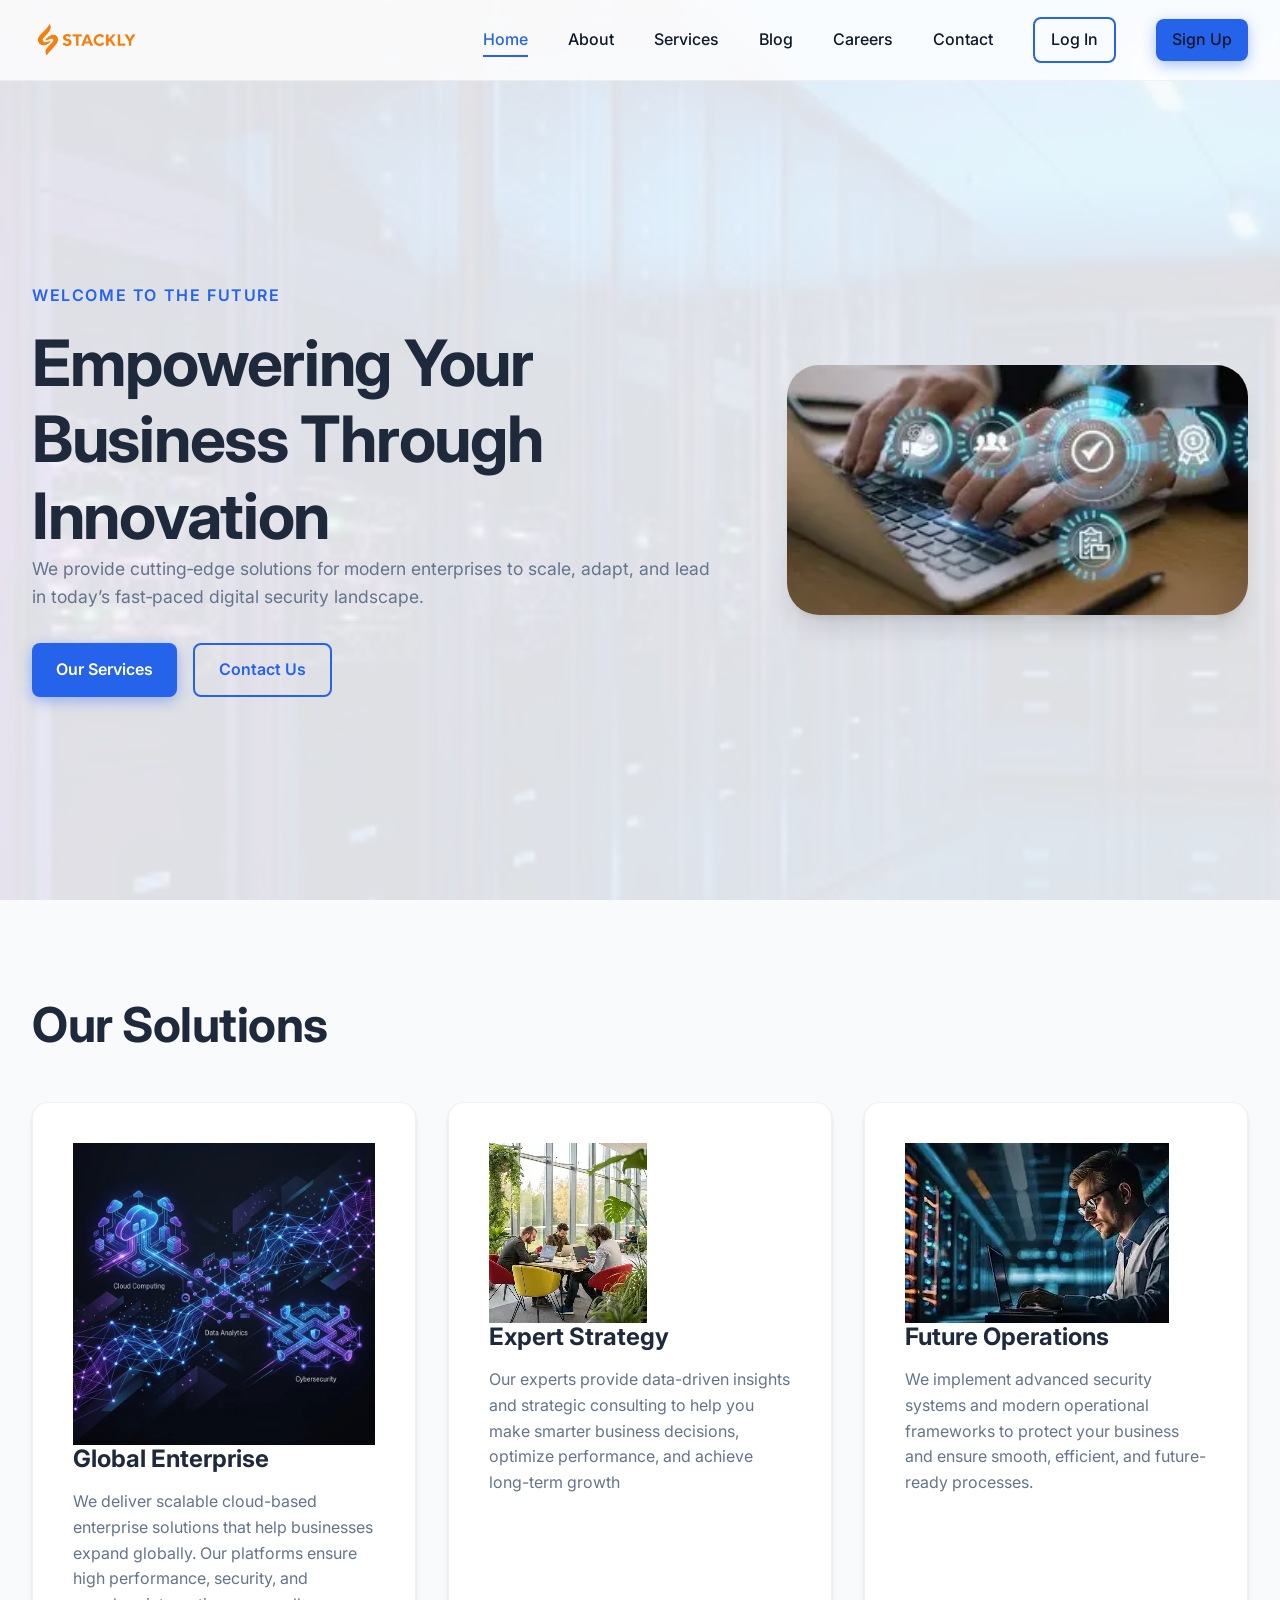
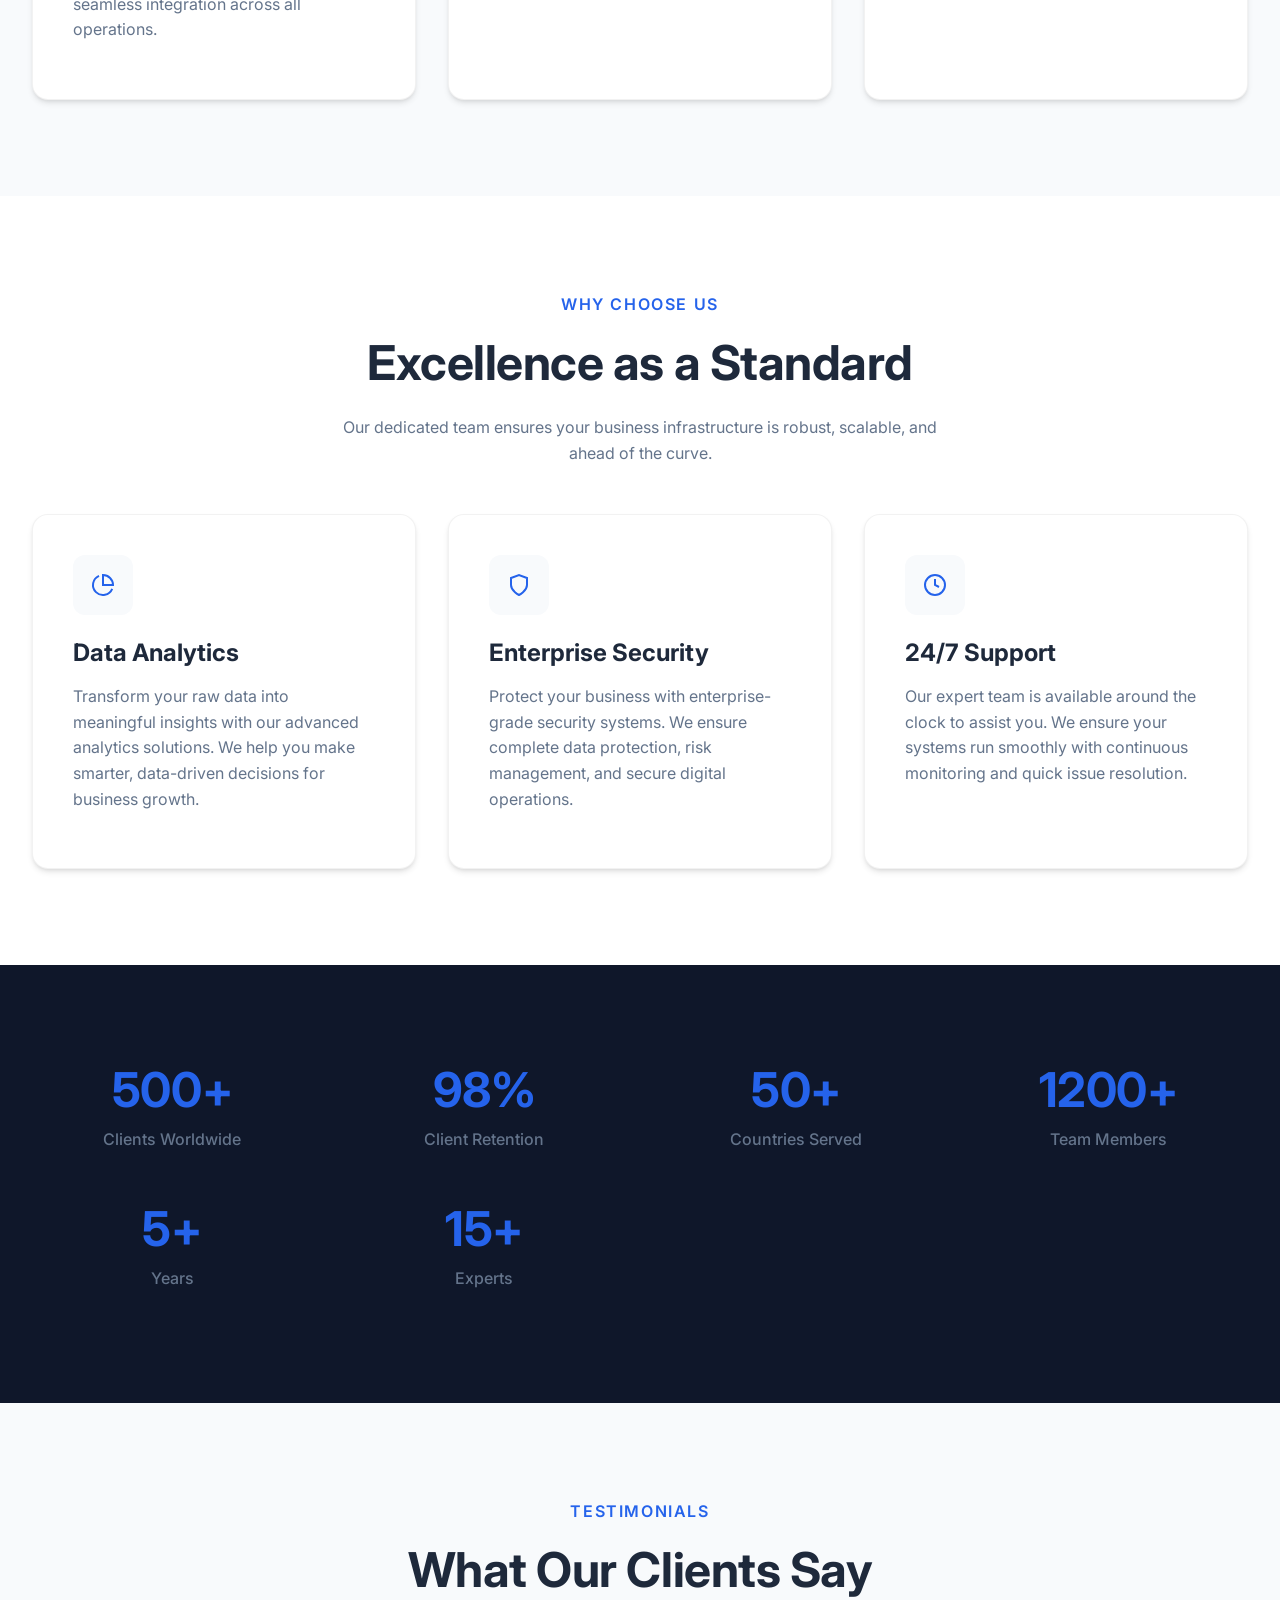
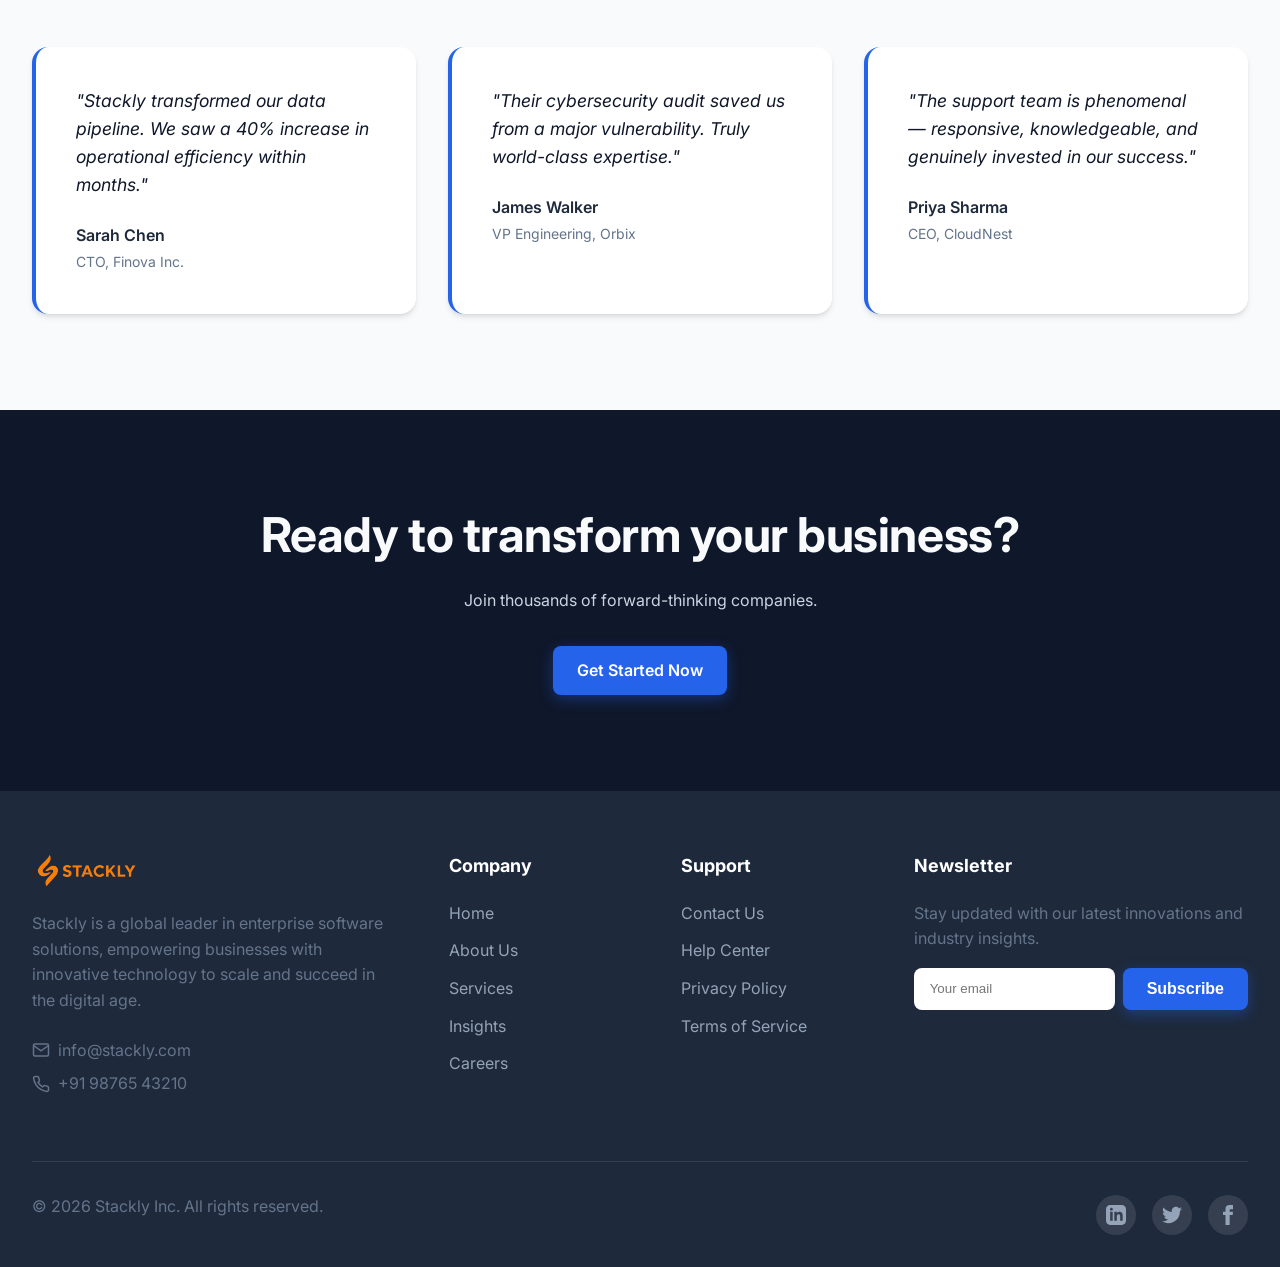
<file: index.html>
<!DOCTYPE html>
<html lang="en">

<head>
    <meta charset="UTF-8">
    <meta name="viewport" content="width=device-width, initial-scale=1.0">
    <title>Stackly - Enterprise Solutions</title>
    <meta name="description" content="Stackly provides industry-leading corporate solutions to scale your business.">
    <link rel="stylesheet" href="css/style.css">
</head>

<body>

    <header>
        <div class="container nav-container">
            <a href="index.html" class="logo">
                <img src="logo1.webp" alt="Stackly Logo" style="height: 32px; width: auto;">
            </a>
            <nav class="nav-links">
                <a href="index.html">Home</a>
                <a href="404.html">About</a>
                <a href="404.html">Services</a>
                <a href="404.html">Blog</a>
                <a href="404.html">Careers</a>
                <a href="404.html">Contact</a>
                <a href="404.html" class="btn btn-outline" style="padding:0.5rem 1rem;">Log In</a>
                <a href="404.html" class="btn btn-primary" style="padding:0.5rem 1rem;">Sign Up</a>
            </nav>
            <button class="mobile-menu-btn">&#9776;</button>
        </div>
    </header>

    <main>
        <!-- Hero -->
        <section class="hero" style="position:relative; overflow:hidden; background: var(--bg-light);">
            <img src="assets/hero_bg.webp" alt="" class="hero-bg"
                style="position:absolute; inset:0; width:100%; height:100%; object-fit:cover; z-index:0; opacity: 0.1;">
            <div class="container">
                <div class="hero-grid">
                    <div class="hero-content">
                        <span class="hero-subtitle animate-on-scroll">Welcome to the future</span>
                        <h1 class="animate-on-scroll" style="transition-delay:0.2s; color: var(--secondary-color);">
                            Empowering Your Business Through Innovation</h1>
                        <p class="animate-on-scroll" style="transition-delay:0.4s; font-size: 1.1rem;">We provide
                            cutting‑edge solutions for modern enterprises to scale, adapt, and lead in today’s
                            fast‑paced digital security landscape.</p>
                        <div class="hero-buttons animate-on-scroll" style="transition-delay:0.6s">
                            <a href="404.html" class="btn btn-primary">Our Services</a>
                            <a href="404.html" class="btn btn-outline">Contact Us</a>
                        </div>
                    </div>
                    <div class="hero-image animate-on-scroll" style="transition-delay:0.4s">
                        <img src="assets/service_hero.webp" alt="Corporate Solutions" class="hero-img-main">
                    </div>
                </div>
            </div>
        </section>

        <!-- New Our Solutions Section -->
        <section class="section bg-light">
            <div class="container">
                <h2 class="animate-on-scroll" style="transition-delay:0.2s">Our Solutions</h2>
                <div class="grid-3">
                    <div class="card animate-on-scroll" style="transition-delay:0.1s">
                        <img src="assets/services_hero.webp" alt="Global Solutions" class="card-img" loading="lazy" />
                        <h3>Global Enterprise</h3>
                        <p>We deliver scalable cloud-based enterprise solutions that help businesses expand globally.
                            Our platforms ensure high performance, security, and seamless integration across all
                            operations.</p>
                    </div>
                    <div class="card animate-on-scroll" style="transition-delay:0.2s">
                        <img src="assets/about_team.webp" alt="Expert Team" class="card-img" loading="lazy" />
                        <h3>Expert Strategy</h3>
                        <p>Our experts provide data-driven insights and strategic consulting to help you make smarter
                            business decisions, optimize performance, and achieve long-term growth</p>
                    </div>
                    <div class="card animate-on-scroll" style="transition-delay:0.3s">
                        <img src="assets/career_hero.webp" alt="Future Ready" class="card-img" loading="lazy" />
                        <h3>Future Operations</h3>
                        <p>We implement advanced security systems and modern operational frameworks to protect your
                            business and ensure smooth, efficient, and future-ready processes.</p>
                    </div>
                </div>
            </div>
        </section>



        <!-- Features -->
        <section class="section">
            <div class="container">
                <div class="text-center animate-on-scroll">
                    <span class="hero-subtitle">Why Choose Us</span>
                    <h2>Excellence as a Standard</h2>
                    <p style="max-width:600px;margin:0 auto;">Our dedicated team ensures your business infrastructure is
                        robust, scalable, and ahead of the curve.</p>
                </div>
                <div class="grid-3">
                    <div class="card animate-on-scroll" style="transition-delay:0.1s">
                        <div class="card-icon"><svg width="24" height="24" viewBox="0 0 24 24" fill="none"
                                stroke="currentColor" stroke-width="2">
                                <path d="M21.21 15.89A10 10 0 1 1 8 2.83" />
                                <path d="M22 12A10 10 0 0 0 12 2v10z" />
                            </svg></div>
                        <h3>Data Analytics</h3>
                        <p>Transform your raw data into meaningful insights with our advanced analytics solutions. We
                            help you make smarter, data-driven decisions for business growth.</p>
                    </div>
                    <div class="card animate-on-scroll" style="transition-delay:0.2s">
                        <div class="card-icon"><svg width="24" height="24" viewBox="0 0 24 24" fill="none"
                                stroke="currentColor" stroke-width="2">
                                <path d="M12 22s8-4 8-10V5l-8-3-8 3v7c0 6 8 10 8 10z" />
                            </svg></div>
                        <h3>Enterprise Security</h3>
                        <p>Protect your business with enterprise-grade security systems. We ensure complete data
                            protection, risk management, and secure digital operations.</p>
                    </div>
                    <div class="card animate-on-scroll" style="transition-delay:0.3s">
                        <div class="card-icon"><svg width="24" height="24" viewBox="0 0 24 24" fill="none"
                                stroke="currentColor" stroke-width="2">
                                <circle cx="12" cy="12" r="10" />
                                <polyline points="12 6 12 12 16 14" />
                            </svg></div>
                        <h3>24/7 Support</h3>
                        <p>Our expert team is available around the clock to assist you. We ensure your systems run
                            smoothly with continuous monitoring and quick issue resolution.</p>
                    </div>
                </div>
            </div>
        </section>

        <!-- Stats -->
        <section class="section bg-dark">
            <div class="container">
                <div class="stats-grid">
                    <div class="stat-item animate-scale" style="transition-delay:0.1s">
                        <h2>500+</h2>
                        <p>Clients Worldwide</p>
                    </div>
                    <div class="stat-item animate-scale" style="transition-delay:0.2s">
                        <h2>98%</h2>
                        <p>Client Retention</p>
                    </div>
                    <div class="stat-item animate-scale" style="transition-delay:0.3s">
                        <h2>50+</h2>
                        <p>Countries Served</p>
                    </div>
                    <div class="stat-item animate-scale" style="transition-delay:0.4s">
                        <h2>1200+</h2>
                        <p>Team Members</p>
                    </div>
                    <div class="stat-item animate-scale" style="transition-delay:0.5s">
                        <h2>5+</h2>
                        <p>Years</p>
                    </div>
                    <div class="stat-item animate-scale" style="transition-delay:0.6s">
                        <h2>15+</h2>
                        <p>Experts</p>
                    </div>
                </div>
            </div>
        </section>

        <!-- Testimonials -->
        <section class="section bg-light">
            <div class="container">
                <div class="text-center animate-on-scroll">
                    <span class="hero-subtitle">Testimonials</span>
                    <h2>What Our Clients Say</h2>
                </div>
                <div class="grid-3" style="margin-top:3rem;">
                    <div class="testimonial-card animate-slide-left" style="transition-delay:0.1s">
                        <p>"Stackly transformed our data pipeline. We saw a 40% increase in operational efficiency
                            within months."</p>
                        <span class="testimonial-author">Sarah Chen</span><br><span class="testimonial-role">CTO, Finova
                            Inc.</span>
                    </div>
                    <div class="testimonial-card animate-on-scroll" style="transition-delay:0.2s">
                        <p>"Their cybersecurity audit saved us from a major vulnerability. Truly world-class expertise."
                        </p>
                        <span class="testimonial-author">James Walker</span><br><span class="testimonial-role">VP
                            Engineering, Orbix</span>
                    </div>
                    <div class="testimonial-card animate-slide-right" style="transition-delay:0.3s">
                        <p>"The support team is phenomenal — responsive, knowledgeable, and genuinely invested in our
                            success."</p>
                        <span class="testimonial-author">Priya Sharma</span><br><span class="testimonial-role">CEO,
                            CloudNest</span>
                    </div>
                </div>
            </div>
        </section>

        <!-- CTA -->
        <section class="section bg-dark text-center">
            <div class="container animate-scale">
                <h2>Ready to transform your business?</h2>
                <p style="margin-bottom:2rem;">Join thousands of forward-thinking companies.</p>
                <a href="404.html" class="btn btn-primary">Get Started Now</a>
            </div>
        </section>
    </main>

    <footer>
        <div class="container">
            <div class="footer-grid">
                <div class="footer-col">
                    <a href="index.html" class="logo" style="margin-bottom:1.5rem; display: block;">
                        <img src="logo1.webp" alt="Stackly Logo" style="height: 32px; width: auto;">
                    </a>
                    <p>Stackly is a global leader in enterprise software solutions, empowering businesses with
                        innovative technology to scale and succeed in the digital age.</p>
                    <div class="footer-contact" style="margin-top: 1.5rem;">
                        <p style="margin-bottom: 0.5rem; display: flex; align-items: center; gap: 0.5rem;">
                            <svg width="18" height="18" viewBox="0 0 24 24" fill="none" stroke="currentColor"
                                stroke-width="2">
                                <path d="M4 4h16c1.1 0 2 .9 2 2v12c0 1.1-.9 2-2 2H4c-1.1 0-2-.9-2-2V6c0-1.1.9-2 2-2z" />
                                <polyline points="22,6 12,13 2,6" />
                            </svg>
                            info@stackly.com
                        </p>
                        <p style="display: flex; align-items: center; gap: 0.5rem;">
                            <svg width="18" height="18" viewBox="0 0 24 24" fill="none" stroke="currentColor"
                                stroke-width="2">
                                <path
                                    d="M22 16.92v3a2 2 0 0 1-2.18 2 19.79 19.79 0 0 1-8.63-3.07 19.5 19.5 0 0 1-6-6 19.79 19.79 0 0 1-3.07-8.67A2 2 0 0 1 4.11 2h3a2 2 0 0 1 2 1.72 12.84 12.84 0 0 0 .7 2.81 2 2 0 0 1-.45 2.11L8.09 9.91a16 16 0 0 0 6 6l1.27-1.27a2 2 0 0 1 2.11-.45 12.84 12.84 0 0 0 2.81.7A2 2 0 0 1 22 16.92z" />
                            </svg>
                            +91 98765 43210
                        </p>
                    </div>
                </div>
                <div class="footer-col">
                    <h4>Company</h4>
                    <ul>
                        <li><a href="index.html">Home</a></li>
                        <li><a href="404.html">About Us</a></li>
                        <li><a href="404.html">Services</a></li>
                        <li><a href="404.html">Insights</a></li>
                        <li><a href="404.html">Careers</a></li>
                    </ul>
                </div>
                <div class="footer-col">
                    <h4>Support</h4>
                    <ul>
                        <li><a href="404.html">Contact Us</a></li>
                        <li><a href="404.html">Help Center</a></li>
                        <li><a href="404.html">Privacy Policy</a></li>
                        <li><a href="404.html">Terms of Service</a></li>
                    </ul>
                </div>
                <div class="footer-col">
                    <h4>Newsletter</h4>
                    <p>Stay updated with our latest innovations and industry insights.</p>
                    <form class="footer-newsletter">
                        <input type="email" placeholder="Your email">
                        <button type="submit" class="btn btn-primary">Subscribe</button>
                    </form>
                </div>
            </div>
            <div class="footer-bottom">
                <p>&copy; 2026 Stackly Inc. All rights reserved.</p>
                <div class="social-icons">
                    <a href="#" class="social-icon" title="LinkedIn"><svg width="20" height="20" viewBox="0 0 24 24"
                            fill="currentColor">
                            <path
                                d="M19 0h-14c-2.761 0-5 2.239-5 5v14c0 2.761 2.239 5 5 5h14c2.762 0 5-2.239 5-5v-14c0-2.761-2.238-5-5-5zm-11 19h-3v-11h3v11zm-1.5-12.268c-.966 0-1.75-.79-1.75-1.764s.784-1.764 1.75-1.764 1.75.79 1.75 1.764-.783 1.764-1.75 1.764zm13.5 12.268h-3v-5.604c0-3.368-4-3.113-4 0v5.604h-3v-11h3v1.765c1.396-2.586 7-2.777 7 2.476v6.759z" />
                        </svg></a>
                    <a href="#" class="social-icon" title="Twitter"><svg width="20" height="20" viewBox="0 0 24 24"
                            fill="currentColor">
                            <path
                                d="M24 4.557c-.883.392-1.832.656-2.828.775 1.017-.609 1.798-1.574 2.165-2.724-.951.564-2.005.974-3.127 1.195-.897-.957-2.178-1.555-3.594-1.555-3.179 0-5.515 2.966-4.797 6.045-4.091-.205-7.719-2.165-10.148-5.144-1.29 2.213-.669 5.108 1.523 6.574-.806-.026-1.566-.247-2.229-.616-.054 2.281 1.581 4.415 3.949 4.89-.693.188-1.452.232-2.224.084.626 1.956 2.444 3.379 4.6 3.419-2.07 1.623-4.678 2.348-7.29 2.04 2.179 1.397 4.768 2.212 7.548 2.212 9.142 0 14.307-7.721 13.995-14.646.962-.695 1.797-1.562 2.457-2.549z" />
                        </svg></a>
                    <a href="#" class="social-icon" title="Facebook"><svg width="20" height="20" viewBox="0 0 24 24"
                            fill="currentColor">
                            <path
                                d="M9 8h-3v4h3v12h5v-12h3.642l.358-4h-4v-1.667c0-.955.192-1.333 1.115-1.333h2.885v-5h-3.808c-3.596 0-5.192 1.583-5.192 4.615v3.385z" />
                        </svg></a>
                </div>
            </div>
        </div>
    </footer>
    <script src="js/main.js"></script>
</body>

</html>
</file>
<file: css/style.css>
@import url('https://fonts.googleapis.com/css2?family=Inter:wght@300;400;500;600;700;800&display=swap');

:root {
  --primary-color: #2563eb;
  --primary-hover: #1d4ed8;
  --secondary-color: #1e293b;
  --accent-color: #38bdf8;
  --bg-color: #ffffff;
  --bg-light: #f8fafc;
  --text-main: #0f172a;
  --text-muted: #64748b;
  --dark-bg: #0f172a;
  --dark-surface: #0b182c;
  --dark-text: #f8fafc;
  --transition-fast: 0.2s ease;
  --transition-normal: 0.3s ease;
  --transition-slow: 0.5s ease;
  --shadow-sm: 0 1px 2px 0 rgb(0 0 0 / 0.05);
  --shadow-md: 0 4px 6px -1px rgb(0 0 0 / 0.1), 0 2px 4px -2px rgb(0 0 0 / 0.1);
  --shadow-lg: 0 10px 15px -3px rgb(0 0 0 / 0.1), 0 4px 6px -4px rgb(0 0 0 / 0.1);
  --shadow-xl: 0 20px 25px -5px rgb(0 0 0 / 0.1), 0 8px 10px -6px rgb(0 0 0 / 0.1);
}

* {
  margin: 0;
  padding: 0;
  box-sizing: border-box;
}

body {
  font-family: 'Inter', sans-serif;
  color: var(--text-main);
  background-color: var(--bg-color);
  line-height: 1.6;
  overflow-x: hidden;
}

a {
  text-decoration: none;
  color: inherit;
  transition: color var(--transition-normal);
}

ul {
  list-style: none;
}

img {
  max-width: 100%;
  height: auto;
  display: block;
}

h1,
h2,
h3,
h4,
h5,
h6 {
  font-weight: 700;
  line-height: 1.2;
  color: var(--secondary-color);
}

h1 {
  font-size: clamp(2.5rem, 5vw, 4.5rem);
  letter-spacing: -0.02em;
}

h2 {
  font-size: clamp(2rem, 4vw, 3rem);
  letter-spacing: -0.01em;
  margin-bottom: 1.5rem;
}

h3 {
  font-size: 1.5rem;
  margin-bottom: 1rem;
}

p {
  margin-bottom: 1rem;
  color: var(--text-muted);
}

.container {
  width: 100%;
  max-width: 1280px;
  margin: 0 auto;
  padding: 0 2rem;
}

.section {
  padding: 6rem 0;
}

.bg-light {
  background-color: var(--bg-light);
}

.bg-dark {
  background-color: var(--dark-bg);
  color: var(--dark-text);
}

.bg-dark h2,
.bg-dark h3 {
  color: var(--dark-text);
}

.bg-dark p {
  color: #cbd5e1;
}

.text-center {
  text-align: center;
}

/* Buttons */
.btn {
  display: inline-flex;
  align-items: center;
  justify-content: center;
  padding: 0.75rem 1.5rem;
  font-weight: 600;
  border-radius: 0.5rem;
  cursor: pointer;
  transition: all var(--transition-normal);
  border: none;
  font-size: 1rem;
}

.btn-primary {
  background-color: var(--primary-color);
  color: white;
  box-shadow: 0 4px 14px 0 rgba(37, 99, 235, 0.39);
}

.btn-primary:hover {
  background-color: var(--primary-hover);
  transform: translateY(-2px);
  box-shadow: 0 6px 20px rgba(37, 99, 235, 0.23);
  color: white;
}

.btn-outline {
  background-color: transparent;
  color: var(--primary-color);
  border: 2px solid var(--primary-color);
}

.btn-outline:hover {
  background-color: var(--primary-color);
  color: white;
}

/* Header */
header {
  position: fixed;
  top: 0;
  left: 0;
  width: 100%;
  z-index: 1000;
  background: rgba(255, 255, 255, 0.8);
  backdrop-filter: blur(12px);
  -webkit-backdrop-filter: blur(12px);
  border-bottom: 1px solid rgba(0, 0, 0, 0.05);
  transition: all var(--transition-normal);
}

header.scrolled {
  box-shadow: var(--shadow-md);
  background: rgba(255, 255, 255, 0.95);
}

.nav-container {
  display: flex;
  justify-content: space-between;
  align-items: center;
  height: 80px;
}

.logo {
  font-size: 1.5rem;
  font-weight: 800;
  color: var(--primary-color);
  letter-spacing: -0.05em;
  display: flex;
  align-items: center;
  gap: 0.5rem;
}

.nav-links {
  display: flex;
  gap: 2.5rem;
  align-items: center;
}

.nav-links a {
  font-weight: 500;
  color: var(--text-main);
  position: relative;
}

.nav-links a::after {
  content: '';
  position: absolute;
  bottom: -4px;
  left: 0;
  width: 0%;
  height: 2px;
  background-color: var(--primary-color);
  transition: width var(--transition-normal);
}

.nav-links a:hover::after,
.nav-links a.active::after {
  width: 100%;
}

.nav-links a:hover,
.nav-links a.active {
  color: var(--primary-color);
}

.mobile-menu-btn {
  display: none;
  background: none;
  border: none;
  font-size: 1.5rem;
  cursor: pointer;
  color: var(--text-main);
}

/* Hero */
.hero {
  min-height: 100vh;
  display: flex;
  align-items: center;
  position: relative;
  padding-top: 80px;
  overflow: hidden;
  background-color: var(--bg-light);
}

.hero-bg {
  position: absolute;
  top: 0;
  left: 0;
  width: 100%;
  height: 100%;
  object-fit: cover;
  opacity: 0.15;
  z-index: 0;
}

.hero .container {
  position: relative;
  z-index: 1;
}

.hero-content {
  max-width: 800px;
  animation: fadeUp 1s ease forwards;
}

.hero-subtitle {
  color: var(--primary-color);
  font-weight: 600;
  letter-spacing: 0.1em;
  text-transform: uppercase;
  margin-bottom: 1rem;
  display: inline-block;
}

.hero-buttons {
  display: flex;
  gap: 1rem;
  margin-top: 2rem;
}

/* Cards */
.grid-3 {
  display: grid;
  grid-template-columns: repeat(auto-fit, minmax(300px, 1fr));
  gap: 2rem;
  margin-top: 3rem;
}

.card {
  background: white;
  border-radius: 1rem;
  padding: 2.5rem;
  box-shadow: var(--shadow-md);
  transition: all var(--transition-normal);
  border: 1px solid rgba(0, 0, 0, 0.05);
  position: relative;
  overflow: hidden;
}

.card:hover {
  transform: translateY(-10px);
  box-shadow: var(--shadow-xl);
}

.card-icon {
  width: 60px;
  height: 60px;
  background-color: var(--bg-light);
  border-radius: 12px;
  display: flex;
  align-items: center;
  justify-content: center;
  font-size: 1.5rem;
  color: var(--primary-color);
  margin-bottom: 1.5rem;
  transition: all var(--transition-normal);
}

.card:hover .card-icon {
  background-color: var(--primary-color);
  color: white;
}

.hero-grid {
  display: grid;
  grid-template-columns: 1.2fr 0.8fr;
  gap: 4rem;
  align-items: center;
}

.hero-img-main {
  width: 100%;
  border-radius: 2rem;
  box-shadow: var(--shadow-xl);
}

/* Footer */
footer {
  background-color: var(--secondary-color);
  color: #94a3b8;
  padding: 4rem 0 2rem;
}

.footer-grid {
  display: grid;
  grid-template-columns: 2fr 1fr 1fr 1.5fr;
  gap: 3rem;
  margin-bottom: 3rem;
}

.footer-col h4 {
  color: white;
  margin-bottom: 1.5rem;
  font-size: 1.125rem;
}

.footer-col ul li {
  margin-bottom: 0.75rem;
}

.footer-col a:hover {
  color: white;
}

.footer-newsletter {
  margin-top: 1rem;
  display: flex;
  gap: 0.5rem;
}

.footer-newsletter input {
  padding: 0.6rem 1rem;
  border-radius: 0.5rem;
  border: none;
  flex-grow: 1;
  outline: none;
  background: white;
}

.footer-bottom {
  border-top: 1px solid rgba(255, 255, 255, 0.1);
  margin-top: 3rem;
  padding-top: 2rem;
  display: flex;
  justify-content: space-between;
  align-items: center;
  flex-wrap: wrap;
  gap: 1rem;
}

.footer-bottom {
  border-top: 1px solid rgba(255, 255, 255, 0.1);
  padding-top: 2rem;
  display: flex;
  justify-content: space-between;
  align-items: center;
}

/* Social Icons */
.social-icons {
  display: flex;
  gap: 1rem;
}

.social-icon {
  width: 40px;
  height: 40px;
  border-radius: 50%;
  display: flex;
  align-items: center;
  justify-content: center;
  background: rgba(255, 255, 255, 0.1);
  color: #94a3b8;
  transition: all var(--transition-normal);
  cursor: pointer;
}

.social-icon:hover {
  background: var(--primary-color);
  color: white;
  transform: translateY(-3px);
}

.social-icon svg {
  width: 20px;
  height: 20px;
}

/* Animations */
.animate-on-scroll {
  opacity: 0;
  transform: translateY(30px);
  transition: opacity 0.8s ease, transform 0.8s ease;
}

.animate-on-scroll.is-visible {
  opacity: 1;
  transform: translateY(0);
}

.animate-slide-left {
  opacity: 0;
  transform: translateX(-50px);
  transition: opacity 0.8s ease, transform 0.8s ease;
}

.animate-slide-left.is-visible {
  opacity: 1;
  transform: translateX(0);
}

.animate-slide-right {
  opacity: 0;
  transform: translateX(50px);
  transition: opacity 0.8s ease, transform 0.8s ease;
}

.animate-slide-right.is-visible {
  opacity: 1;
  transform: translateX(0);
}

.animate-scale {
  opacity: 0;
  transform: scale(0.9);
  transition: opacity 0.6s ease, transform 0.6s ease;
}

.animate-scale.is-visible {
  opacity: 1;
  transform: scale(1);
}

@keyframes fadeUp {
  from {
    opacity: 0;
    transform: translateY(40px);
  }

  to {
    opacity: 1;
    transform: translateY(0);
  }
}

@keyframes fadeIn {
  from {
    opacity: 0;
  }

  to {
    opacity: 1;
  }
}

@keyframes pulse {

  0%,
  100% {
    transform: scale(1);
  }

  50% {
    transform: scale(1.05);
  }
}

@keyframes float {

  0%,
  100% {
    transform: translateY(0);
  }

  50% {
    transform: translateY(-10px);
  }
}

/* Stats Section */
.stats-grid {
  display: grid;
  grid-template-columns: repeat(4, 1fr);
  gap: 2rem;
  text-align: center;
}

.stat-item h2 {
  font-size: 3rem;
  color: var(--primary-color);
  margin-bottom: 0.5rem;
}

.stat-item p {
  color: var(--text-muted);
  font-weight: 500;
}

/* Testimonials */
.testimonial-card {
  background: white;
  padding: 2.5rem;
  border-radius: 1rem;
  box-shadow: var(--shadow-md);
  border-left: 4px solid var(--primary-color);
}

.testimonial-card p {
  font-style: italic;
  font-size: 1.1rem;
  color: var(--text-main);
  margin-bottom: 1.5rem;
}

.testimonial-author {
  font-weight: 600;
  color: var(--secondary-color);
}

.testimonial-role {
  color: var(--text-muted);
  font-size: 0.875rem;
}

/* Blog Cards */
.blog-card {
  overflow: hidden;
}

.blog-card img {
  width: 100%;
  height: 200px;
  object-fit: cover;
  border-radius: 1rem 1rem 0 0;
}

.blog-card-body {
  padding: 1.5rem;
}

.blog-tag {
  display: inline-block;
  background: rgba(37, 99, 235, 0.1);
  color: var(--primary-color);
  padding: 0.25rem 0.75rem;
  border-radius: 2rem;
  font-size: 0.75rem;
  font-weight: 600;
  margin-bottom: 0.75rem;
}

.blog-card h3 {
  font-size: 1.25rem;
}

.blog-card-meta {
  display: flex;
  gap: 1rem;
  color: var(--text-muted);
  font-size: 0.85rem;
  margin-top: 1rem;
}

/* Career Page */
.job-card {
  background: white;
  padding: 2rem;
  border-radius: 1rem;
  box-shadow: var(--shadow-md);
  display: flex;
  justify-content: space-between;
  align-items: center;
  gap: 2rem;
  transition: all var(--transition-normal);
  border: 1px solid rgba(0, 0, 0, 0.05);
}

.job-card:hover {
  transform: translateX(10px);
  box-shadow: var(--shadow-xl);
  border-left: 4px solid var(--primary-color);
}

.job-info h3 {
  margin-bottom: 0.5rem;
}

.job-tags {
  display: flex;
  gap: 0.75rem;
  flex-wrap: wrap;
  margin-top: 0.75rem;
}

.job-tag {
  background: var(--bg-light);
  color: var(--text-muted);
  padding: 0.25rem 0.75rem;
  border-radius: 2rem;
  font-size: 0.8rem;
  font-weight: 500;
}

/* Auth Pages */
.auth-page {
  min-height: 100vh;
  display: flex;
  align-items: center;
  justify-content: center;
  position: relative;
  background-color: var(--dark-bg);
  overflow: hidden;
}

.auth-bg {
  position: absolute;
  top: 0;
  left: 0;
  width: 100%;
  height: 100%;
  object-fit: cover;
  opacity: 0.4;
  z-index: 0;
}

.auth-card {
  background: rgba(255, 255, 255, 0.05);
  backdrop-filter: blur(20px);
  -webkit-backdrop-filter: blur(20px);
  border: 1px solid rgba(255, 255, 255, 0.1);
  padding: 3rem;
  border-radius: 1.5rem;
  width: 100%;
  max-width: 450px;
  position: relative;
  z-index: 1;
  color: white;
  box-shadow: 0 25px 50px -12px rgba(0, 0, 0, 0.5);
  animation: fadeIn 0.6s ease;
}

.auth-card h2 {
  color: white;
  text-align: center;
  margin-bottom: 2rem;
}

.form-group {
  margin-bottom: 1.5rem;
}

.form-group label {
  display: block;
  margin-bottom: 0.5rem;
  font-size: 0.875rem;
  font-weight: 500;
  color: #cbd5e1;
}

.form-group input {
  width: 100%;
  padding: 0.75rem 1rem;
  background: rgba(255, 255, 255, 0.1);
  border: 1px solid rgba(255, 255, 255, 0.2);
  border-radius: 0.5rem;
  color: white;
  outline: none;
  transition: all var(--transition-fast);
  font-family: inherit;
  font-size: 1rem;
}

.form-group input:focus {
  border-color: var(--primary-color);
  background: rgba(255, 255, 255, 0.15);
  box-shadow: 0 0 0 3px rgba(37, 99, 235, 0.2);
}

.auth-card .btn {
  width: 100%;
  margin-top: 1rem;
}

.auth-links {
  margin-top: 1.5rem;
  text-align: center;
  font-size: 0.875rem;
  color: #94a3b8;
}

.auth-links a {
  color: var(--accent-color);
}

/* 404 */
.not-found {
  min-height: 100vh;
  display: flex;
  flex-direction: column;
  align-items: center;
  justify-content: center;
  text-align: center;
  background-color: var(--bg-light);
}

.not-found h1 {
  font-size: clamp(6rem, 15vw, 12rem);
  color: var(--primary-color);
  line-height: 1;
  margin-bottom: 1rem;
  text-shadow: 4px 4px 0 rgba(37, 99, 235, 0.1);
  animation: float 3s ease-in-out infinite;
}

/* Contact */
.contact-grid {
  display: grid;
  grid-template-columns: 1fr 1fr;
  gap: 4rem;
}

.contact-info {
  padding: 3rem;
  background: var(--dark-surface);
  color: white;
  border-radius: 1rem;
}

.contact-info h3 {
  color: white;
}

.contact-item {
  display: flex;
  align-items: flex-start;
  gap: 1rem;
  margin-bottom: 2rem;
}

.contact-icon {
  color: var(--accent-color);
  font-size: 1.5rem;
}

/* Page Hero */
.page-hero {
  padding: 120px 0 60px;
  background-color: var(--dark-bg);
  color: white;
  text-align: center;
}

.page-hero h1 {
  color: white;
  margin-bottom: 1rem;
}

.page-hero p {
  max-width: 600px;
  margin: 0 auto;
  color: #cbd5e1;
}

/* Form Error */
.form-error {
  color: #ef4444;
  font-size: 0.8rem;
  margin-top: 0.25rem;
  display: none;
}

.form-group.error input,
.form-group.error textarea {
  border-color: #ef4444 !important;
}

.form-group.error .form-error {
  display: block;
}

/* Toast */
.toast {
  position: fixed;
  bottom: 2rem;
  right: 2rem;
  padding: 1rem 1.5rem;
  border-radius: 0.75rem;
  color: white;
  font-weight: 500;
  z-index: 9999;
  animation: fadeUp 0.4s ease;
  box-shadow: var(--shadow-xl);
  max-width: 400px;
}

.toast-error {
  background: #ef4444;
}

.toast-info {
  background: var(--primary-color);
}

/* Jobs List */
.jobs-list {
  display: flex;
  flex-direction: column;
  gap: 1.5rem;
  margin-top: 3rem;
}

/* Global Responsive Fixes */
* {
  overflow-wrap: break-word;
  word-wrap: break-word;
}

img, svg {
  max-width: 100%;
  height: auto;
}

/* Responsive Overhaul */
@media (max-width: 1024px) {
  .hero-grid {
    gap: 2rem;
  }
  
  .footer-grid {
    grid-template-columns: 1fr 1fr;
  }
}

@media (max-width: 768px) {
  body.menu-open {
    overflow: hidden;
  }

  .nav-links {
    position: fixed;
    top: 80px;
    left: -100%;
    width: 100%;
    height: calc(100vh - 80px);
    background-color: white;
    flex-direction: column;
    align-items: center;
    justify-content: flex-start;
    gap: 1.5rem;
    padding: 2rem 1.5rem;
    transition: left var(--transition-normal);
    z-index: 999;
    overflow-y: auto;
  }

  .nav-links.active {
    left: 0;
  }

  .nav-links .btn {
    width: 100%;
    max-width: 300px;
  }

  .mobile-menu-btn {
    display: block;
  }

  /* Hero */
  .hero {
    min-height: auto;
    padding: 120px 0 60px;
  }

  .hero-grid {
    grid-template-columns: 1fr;
    text-align: center;
    gap: 3rem;
  }
  
  .hero-buttons {
    flex-direction: column;
    gap: 1rem;
  }
  
  .hero-buttons .btn {
    width: 100%;
  }

  /* Grids & Sections */
  .grid-3, .stats-grid, .footer-grid {
    grid-template-columns: 1fr;
    gap: 2rem;
  }

  .section {
    padding: 4rem 0;
  }

  .container {
    padding: 0 1.5rem;
  }

  /* Footer */
  .footer-newsletter {
    flex-direction: column;
  }

  .footer-newsletter button {
    width: 100%;
  }
  
  .footer-bottom {
    flex-direction: column;
    text-align: center;
    gap: 1.5rem;
  }
}

@media (max-width: 480px) {
  h1 {
    font-size: 2.25rem !important;
  }
  
  h2 {
    font-size: 1.75rem !important;
  }

  .hero {
    padding: 100px 0 40px;
  }
  
  .container {
    padding: 0 1.25rem;
  }
}

@media (max-width: 320px) {
  h1 {
    font-size: 1.85rem !important;
  }
  
  .container {
    padding: 0 1rem;
  }
  
  .logo img {
    height: 26px;
  }
  
  .section {
    padding: 3rem 0;
  }
}
</file>
